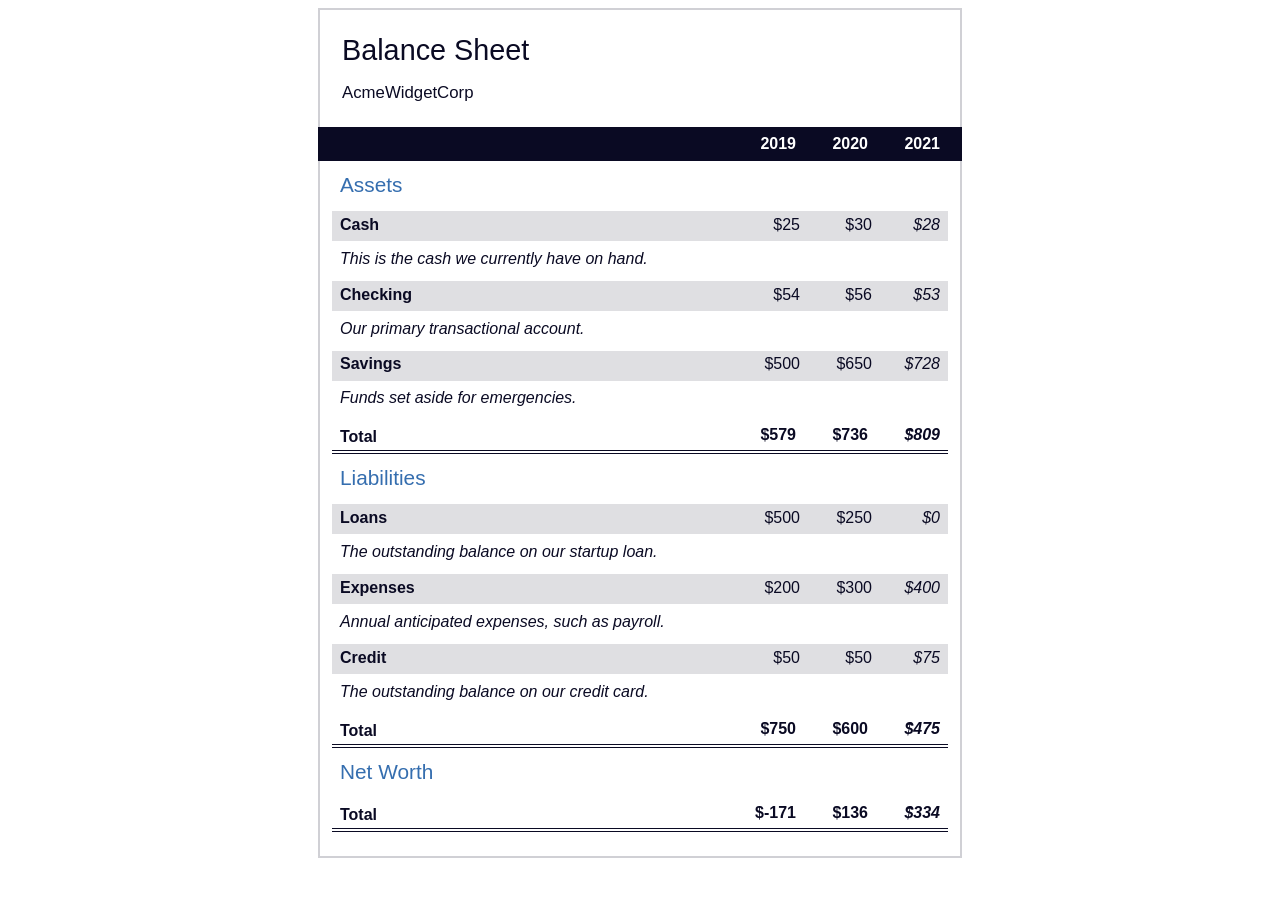
<file: webResponsive/balanceSheet/index.html>
<!DOCTYPE html>
<html lang="en">
  <head>
    <meta charset="UTF-8" />
    <meta name="viewport" content="width=device-width, initial-scale=1.0" />
    <title>Balance Sheet</title>
    <link rel="stylesheet" href="./styles.css" />
  </head>
  <body>
    <main>
      <section>
        <h1>
          <span class="flex">
            <span>AcmeWidgetCorp</span>
            <span>Balance Sheet</span>
          </span>
        </h1>
        <div id="years" aria-hidden="true">
          <span class="year">2019</span>
          <span class="year">2020</span>
          <span class="year">2021</span>
        </div>
        <div class="table-wrap">
          <table>
            <caption>
              Assets
            </caption>
            <thead>
              <tr>
                <td></td>
                <th><span class="sr-only year">2019</span></th>
                <th><span class="sr-only year">2020</span></th>
                <th class="current"><span class="sr-only year">2021</span></th>
              </tr>
            </thead>
            <tbody>
              <tr class="data">
                <th>
                  Cash
                  <span class="description"
                    >This is the cash we currently have on hand.</span
                  >
                </th>
                <td>$25</td>
                <td>$30</td>
                <td class="current">$28</td>
              </tr>
              <tr class="data">
                <th>
                  Checking
                  <span class="description"
                    >Our primary transactional account.</span
                  >
                </th>
                <td>$54</td>
                <td>$56</td>
                <td class="current">$53</td>
              </tr>
              <tr class="data">
                <th>
                  Savings
                  <span class="description"
                    >Funds set aside for emergencies.</span
                  >
                </th>
                <td>$500</td>
                <td>$650</td>
                <td class="current">$728</td>
              </tr>
              <tr class="total">
                <th>Total <span class="sr-only">Assets</span></th>
                <td>$579</td>
                <td>$736</td>
                <td class="current">$809</td>
              </tr>
            </tbody>
          </table>
          <table>
            <caption>
              Liabilities
            </caption>
            <thead>
              <tr>
                <td></td>
                <th><span class="sr-only">2019</span></th>
                <th><span class="sr-only">2020</span></th>
                <th><span class="sr-only">2021</span></th>
              </tr>
            </thead>
            <tbody>
              <tr class="data">
                <th>
                  Loans
                  <span class="description"
                    >The outstanding balance on our startup loan.</span
                  >
                </th>
                <td>$500</td>
                <td>$250</td>
                <td class="current">$0</td>
              </tr>
              <tr class="data">
                <th>
                  Expenses
                  <span class="description"
                    >Annual anticipated expenses, such as payroll.</span
                  >
                </th>
                <td>$200</td>
                <td>$300</td>
                <td class="current">$400</td>
              </tr>
              <tr class="data">
                <th>
                  Credit
                  <span class="description"
                    >The outstanding balance on our credit card.</span
                  >
                </th>
                <td>$50</td>
                <td>$50</td>
                <td class="current">$75</td>
              </tr>
              <tr class="total">
                <th>Total <span class="sr-only">Liabilities</span></th>
                <td>$750</td>
                <td>$600</td>
                <td class="current">$475</td>
              </tr>
            </tbody>
          </table>
          <table>
            <caption>
              Net Worth
            </caption>
            <thead>
              <tr>
                <td></td>
                <th><span class="sr-only">2019</span></th>
                <th><span class="sr-only">2020</span></th>
                <th><span class="sr-only">2021</span></th>
              </tr>
            </thead>
            <tbody>
              <tr class="total">
                <th>Total <span class="sr-only">Net Worth</span></th>
                <td>$-171</td>
                <td>$136</td>
                <td class="current">$334</td>
              </tr>
            </tbody>
          </table>
        </div>
      </section>
    </main>
  </body>
</html>
</file>
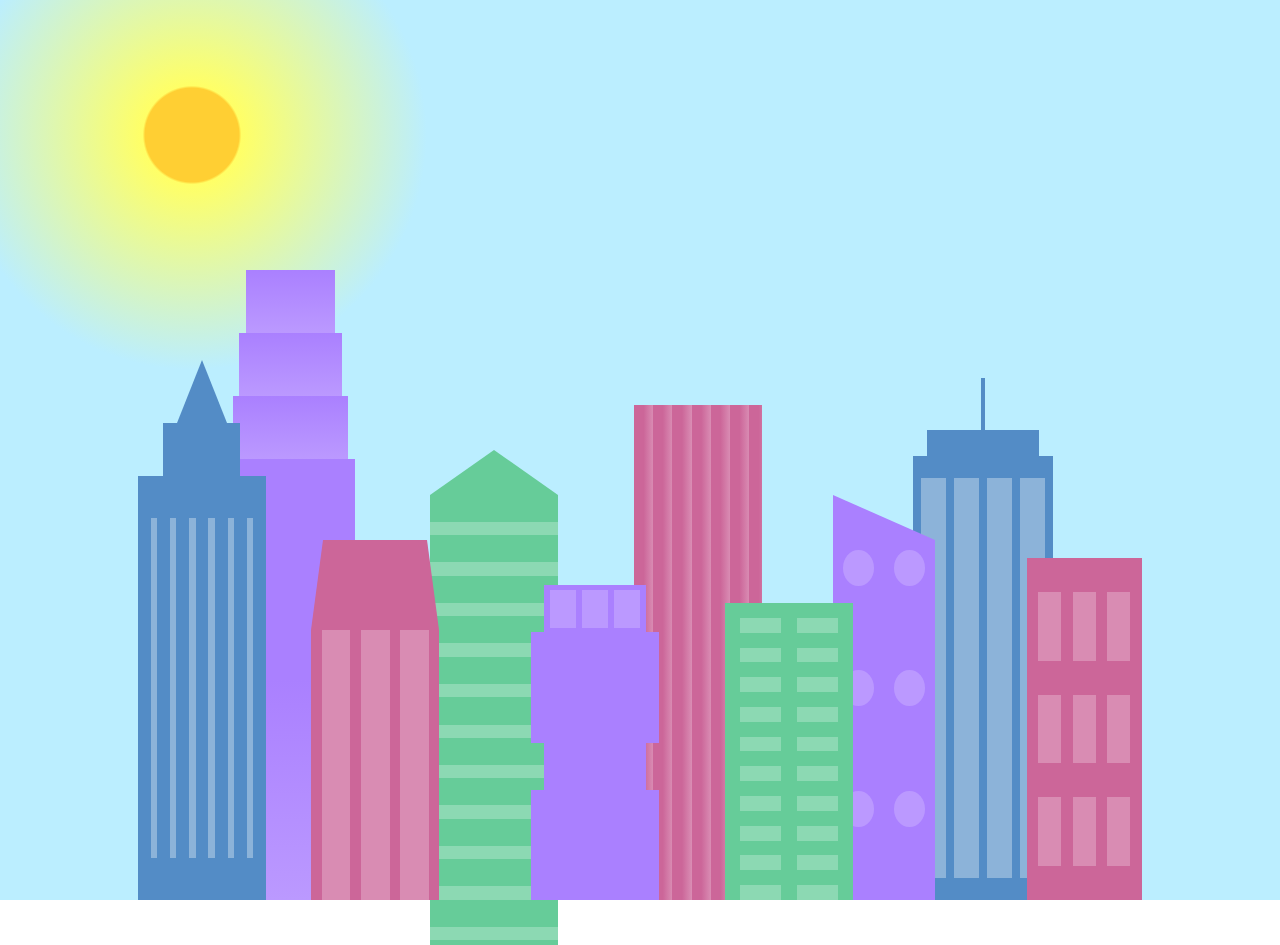
<file: webResponsive/citySkyline/index.html>
<!DOCTYPE html>
<html lang="en">
  <head>
    <meta charset="UTF-8" />
    <title>City Skyline</title>
    <link href="styles.css" rel="stylesheet" />
  </head>

  <body>
    <div class="background-buildings sky">
      <div></div>
      <div></div>
      <div class="bb1 building-wrap">
        <div class="bb1a bb1-window"></div>
        <div class="bb1b bb1-window"></div>
        <div class="bb1c bb1-window"></div>
        <div class="bb1d"></div>
      </div>
      <div class="bb2">
        <div class="bb2a"></div>
        <div class="bb2b"></div>
      </div>
      <div class="bb3"></div>
      <div></div>
      <div class="bb4 building-wrap">
        <div class="bb4a"></div>
        <div class="bb4b"></div>
        <div class="bb4c window-wrap">
          <div class="bb4-window"></div>
          <div class="bb4-window"></div>
          <div class="bb4-window"></div>
          <div class="bb4-window"></div>
        </div>
      </div>
      <div></div>
      <div></div>
    </div>

    <div class="foreground-buildings">
      <div></div>
      <div></div>
      <div class="fb1 building-wrap">
        <div class="fb1a"></div>
        <div class="fb1b"></div>
        <div class="fb1c"></div>
      </div>
      <div class="fb2">
        <div class="fb2a"></div>
        <div class="fb2b window-wrap">
          <div class="fb2-window"></div>
          <div class="fb2-window"></div>
          <div class="fb2-window"></div>
        </div>
      </div>
      <div></div>
      <div class="fb3 building-wrap">
        <div class="fb3a window-wrap">
          <div class="fb3-window"></div>
          <div class="fb3-window"></div>
          <div class="fb3-window"></div>
        </div>
        <div class="fb3b"></div>
        <div class="fb3a"></div>
        <div class="fb3b"></div>
      </div>
      <div class="fb4">
        <div class="fb4a"></div>
        <div class="fb4b">
          <div class="fb4-window"></div>
          <div class="fb4-window"></div>
          <div class="fb4-window"></div>
          <div class="fb4-window"></div>
          <div class="fb4-window"></div>
          <div class="fb4-window"></div>
        </div>
      </div>
      <div class="fb5"></div>
      <div class="fb6"></div>
      <div></div>
      <div></div>
    </div>
  </body>
</html>
</file>
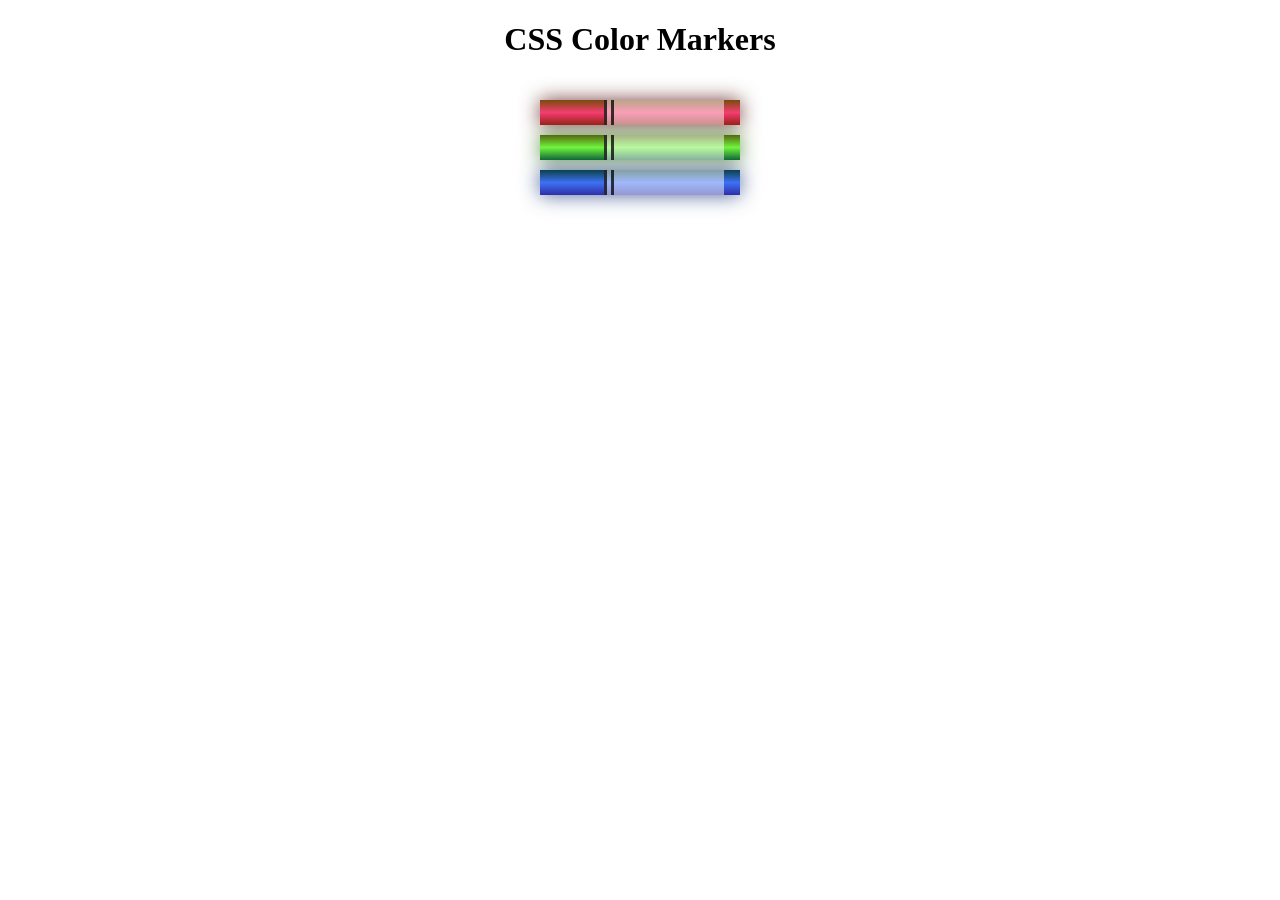
<file: webResponsive/colorMarkers/index.html>
<!DOCTYPE html>
<html lang="en">
  <head>
    <meta charset="utf-8" />
    <meta name="viewport" content="width=device-width, initial-scale=1.0" />
    <title>Colored Markers</title>
    <link rel="stylesheet" href="styles.css" />
  </head>
  <body>
    <h1>CSS Color Markers</h1>
    <div class="container">
      <div class="marker red">
        <div class="cap"></div>
        <div class="sleeve"></div>
      </div>
      <div class="marker green">
        <div class="cap"></div>
        <div class="sleeve"></div>
      </div>
      <div class="marker blue">
        <div class="cap"></div>
        <div class="sleeve"></div>
      </div>
    </div>
  </body>
</html>
</file>
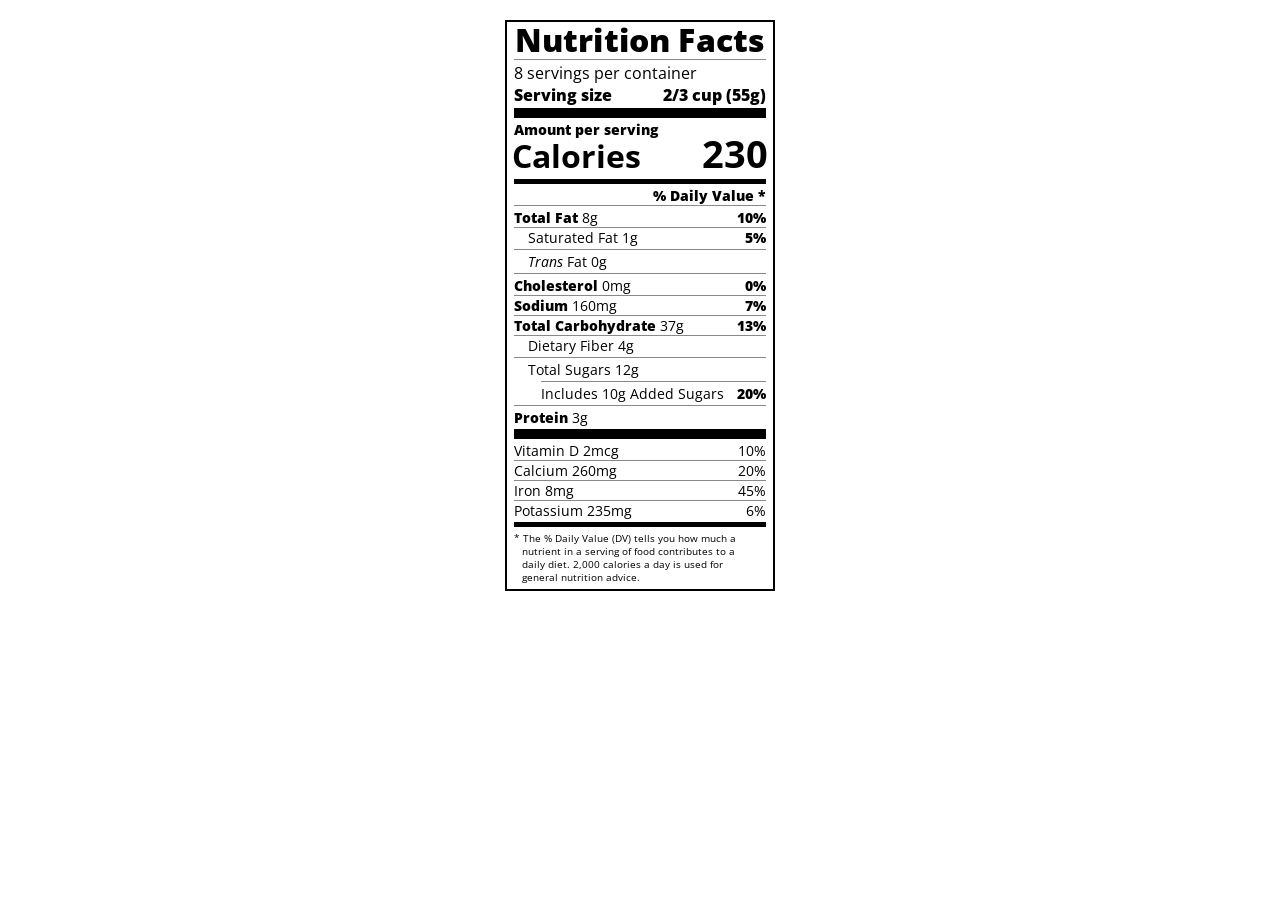
<file: webResponsive/nutritionLabel/index.html>
<!DOCTYPE html>
<html lang="en">
  <head>
    <meta charset="UTF-8" />
    <title>Nutrition Label</title>
    <link
      href="https://fonts.googleapis.com/css?family=Open+Sans:400,700,800"
      rel="stylesheet"
    />
    <link href="./styles.css" rel="stylesheet" />
  </head>
  <body>
    <div class="label">
      <header>
        <h1 class="bold">Nutrition Facts</h1>
        <div class="divider"></div>
        <p>8 servings per container</p>
        <p class="bold">
          Serving size <span class="right">2/3 cup (55g)</span>
        </p>
      </header>
      <div class="divider lg"></div>
      <div class="calories-info">
        <p class="bold sm-text">Amount per serving</p>
        <h1>Calories <span class="right">230</span></h1>
      </div>
      <div class="divider md"></div>
      <div class="daily-value sm-text">
        <p class="right bold no-divider">% Daily Value *</p>
        <div class="divider"></div>
        <p>
          <span class="bold">Total Fat</span> 8g
          <span class="bold right">10%</span>
        </p>
        <p class="indent no-divider">
          Saturated Fat 1g <span class="bold right">5%</span>
        </p>
        <div class="divider"></div>
        <p class="indent no-divider"><i>Trans</i> Fat 0g</p>
        <div class="divider"></div>
        <p>
          <span class="bold">Cholesterol</span> 0mg
          <span class="right bold">0%</span>
        </p>
        <p>
          <span class="bold">Sodium</span> 160mg
          <span class="right bold">7%</span>
        </p>
        <p>
          <span class="bold">Total Carbohydrate</span> 37g
          <span class="right bold">13%</span>
        </p>
        <p class="indent no-divider">Dietary Fiber 4g</p>
        <div class="divider"></div>
        <p class="indent no-divider">Total Sugars 12g</p>
        <div class="divider dbl-indent"></div>
        <p class="dbl-indent no-divider">
          Includes 10g Added Sugars <span class="right bold">20%</span>
        </p>
        <div class="divider"></div>
        <p class="no-divider"><span class="bold">Protein</span> 3g</p>
        <div class="divider lg"></div>
        <p>Vitamin D 2mcg <span class="right">10%</span></p>
        <p>Calcium 260mg <span class="right">20%</span></p>
        <p>Iron 8mg <span class="right">45%</span></p>
        <p class="no-divider">Potassium 235mg <span class="right">6%</span></p>
      </div>
      <div class="divider md"></div>
      <p class="note">
        * The % Daily Value (DV) tells you how much a nutrient in a serving of
        food contributes to a daily diet. 2,000 calories a day is used for
        general nutrition advice.
      </p>
    </div>
  </body>
</html>
</file>
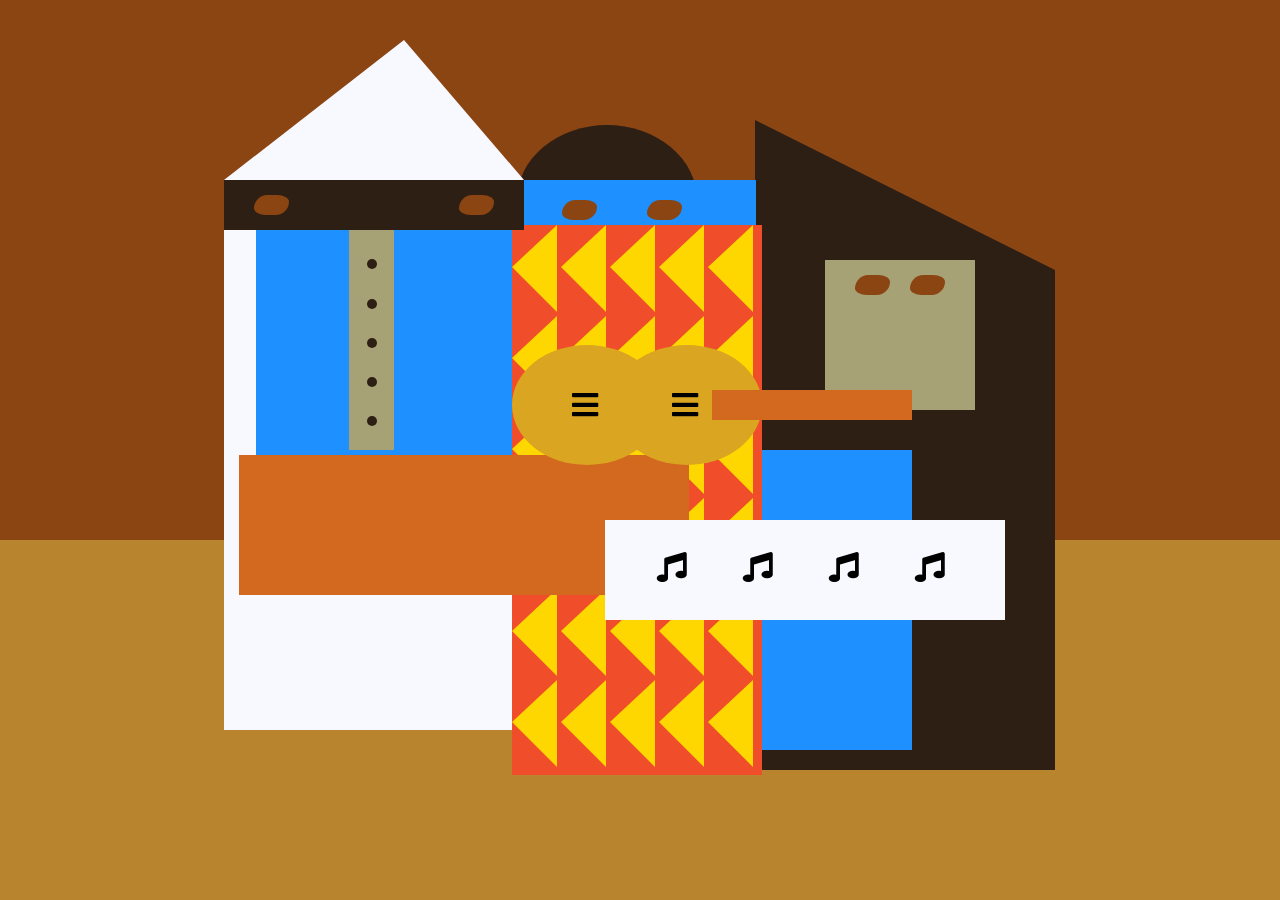
<file: webResponsive/picassoPaonting/index.html>
<!DOCTYPE html>
<html lang="en">
  <head>
    <meta charset="utf-8" />
    <title>Picasso Painting</title>
    <link rel="stylesheet" href="./styles.css" />
    <link
      rel="stylesheet"
      href="https://use.fontawesome.com/releases/v5.8.2/css/all.css"
    />
  </head>
  <body>
    <div id="back-wall"></div>
    <div class="characters">
      <div id="offwhite-character">
        <div id="white-hat"></div>
        <div id="black-mask">
          <div class="eyes left"></div>
          <div class="eyes right"></div>
        </div>
        <div id="gray-instrument">
          <div class="black-dot"></div>
          <div class="black-dot"></div>
          <div class="black-dot"></div>
          <div class="black-dot"></div>
          <div class="black-dot"></div>
        </div>
        <div id="tan-table"></div>
      </div>
      <div id="black-character">
        <div id="black-hat"></div>
        <div id="gray-mask">
          <div class="eyes left"></div>
          <div class="eyes right"></div>
        </div>
        <div id="white-paper">
          <i class="fas fa-music"></i>
          <i class="fas fa-music"></i>
          <i class="fas fa-music"></i>
          <i class="fas fa-music"></i>
        </div>
      </div>
      <div class="blue" id="blue-left"></div>
      <div class="blue" id="blue-right"></div>
      <div id="orange-character">
        <div id="black-round-hat"></div>
        <div id="eyes-div">
          <div class="eyes left"></div>
          <div class="eyes right"></div>
        </div>
        <div id="triangles">
          <div class="triangle"></div>
          <div class="triangle"></div>
          <div class="triangle"></div>
          <div class="triangle"></div>
          <div class="triangle"></div>
          <div class="triangle"></div>
          <div class="triangle"></div>
          <div class="triangle"></div>
          <div class="triangle"></div>
          <div class="triangle"></div>
          <div class="triangle"></div>
          <div class="triangle"></div>
          <div class="triangle"></div>
          <div class="triangle"></div>
          <div class="triangle"></div>
          <div class="triangle"></div>
          <div class="triangle"></div>
          <div class="triangle"></div>
          <div class="triangle"></div>
          <div class="triangle"></div>
          <div class="triangle"></div>
          <div class="triangle"></div>
          <div class="triangle"></div>
          <div class="triangle"></div>
          <div class="triangle"></div>
          <div class="triangle"></div>
          <div class="triangle"></div>
          <div class="triangle"></div>
          <div class="triangle"></div>
          <div class="triangle"></div>
        </div>
        <div id="guitar">
          <div class="guitar" id="guitar-left">
            <i class="fas fa-bars"></i>
          </div>
          <div class="guitar" id="guitar-right">
            <i class="fas fa-bars"></i>
          </div>
          <div id="guitar-neck"></div>
        </div>
      </div>
    </div>
  </body>
</html>
</file>
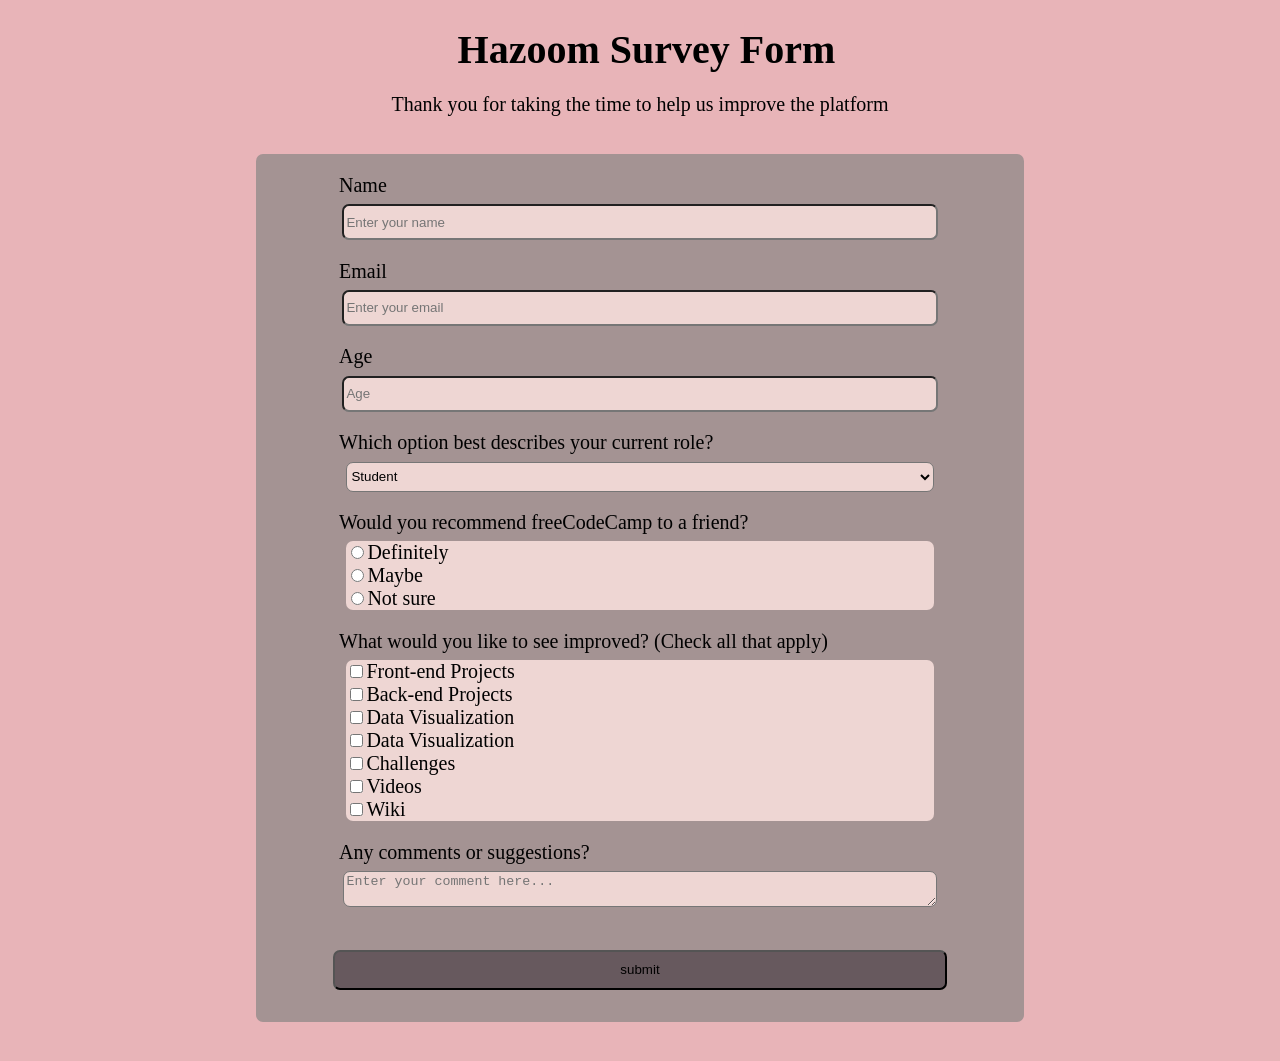
<file: webResponsive/project1SurveyForm/index.html>
<!DOCTYPE html>
<html lang="en">
  <head>
    <title>Survey Form</title>
    <meta charset="utf-8" />
    <meta name="viewport" content="width=device-width, initial-scale=1.0" />
    <link rel="stylesheet" href="styles.css" />
  </head>
  <body>
    <h1 id="title">Hazoom Survey Form</h1>
    <p id="description">
      Thank you for taking the time to help us improve the platform
    </p>
    <form id="survey-form">
      <fieldset class="fieldset">
        <label for="name" id="name-label" class="label">Name</label>
        <input
          class="name-like-input"
          id="name"
          type="text"
          placeholder="Enter your name"
          required
        />
      </fieldset>
      <fieldset class="fieldset">
        <label for="email" id="email-label" class="label">Email</label>
        <input
          class="name-like-input"
          id="email"
          type="email"
          placeholder="Enter your email"
          required
        />
      </fieldset>
      <fieldset class="fieldset">
        <label for="number" id="number-label" class="label">Age</label>
        <input
          class="name-like-input"
          id="number"
          type="number"
          min="10"
          max="99"
          placeholder="Age"
        />
      </fieldset>
      <fieldset class="fieldset">
        <label for="dropdown" class="label"
          >Which option best describes your current role?</label
        >
        <select class="name-like-input" id="dropdown">
          <option value="Student">Student</option>
          <option value="Full time job">Full time job</option>
          <option value="Full time learner">Full time learner</option>
          <option value="Prefer not to say">Prefer not to say</option>
          <option value="Other">Other</option>
        </select>
      </fieldset>
      <fieldset class="fieldset">
        <label for="radio-elements" class="label"
          >Would you recommend freeCodeCamp to a friend?</label
        >
        <div class="name-like-input radio-elements" id="radio">
          <label>
            <input type="radio" name="recommend" value="definitely" />Definitely
          </label>
          <label>
            <input type="radio" name="recommend" value="maybe" />Maybe
          </label>
          <label>
            <input type="radio" name="recommend" value="not-sure" />Not sure
          </label>
        </div>
      </fieldset>
      <fieldset class="fieldset">
        <label for="checkbox-elements" class="label">
          What would you like to see improved? (Check all that apply)</label
        >
        <div class="name-like-input checkbox-elements">
          <label>
            <input
              type="checkbox"
              name="recommend"
              value="definitely"
            />Front-end Projects
          </label>
          <label>
            <input type="checkbox" name="recommend" value="maybe" />Back-end
            Projects
          </label>
          <label>
            <input type="checkbox" name="recommend" value="not-sure" />Data
            Visualization
          </label>
          <label>
            <input type="checkbox" name="recommend" value="not-sure" />Data
            Visualization
          </label>
          <label>
            <input
              type="checkbox"
              name="recommend"
              value="not-sure"
            />Challenges
          </label>
          <label>
            <input type="checkbox" name="recommend" value="not-sure" />Videos
          </label>
          <label>
            <input type="checkbox" name="recommend" value="not-sure" />Wiki
          </label>
        </div>
      </fieldset>
      <fieldset class="fieldset">
        <label for="comment" class="label">Any comments or suggestions?</label>

        <textarea
          id="comment"
          class="name-like-input"
          cols="300"
          rows="10"
          placeholder="Enter your comment here..."
        ></textarea>
      </fieldset>
      <input type="submit" value="submit" id="submit" />
      <div id="empty-div"></div>
    </form>
  </body>
</html>
</file>
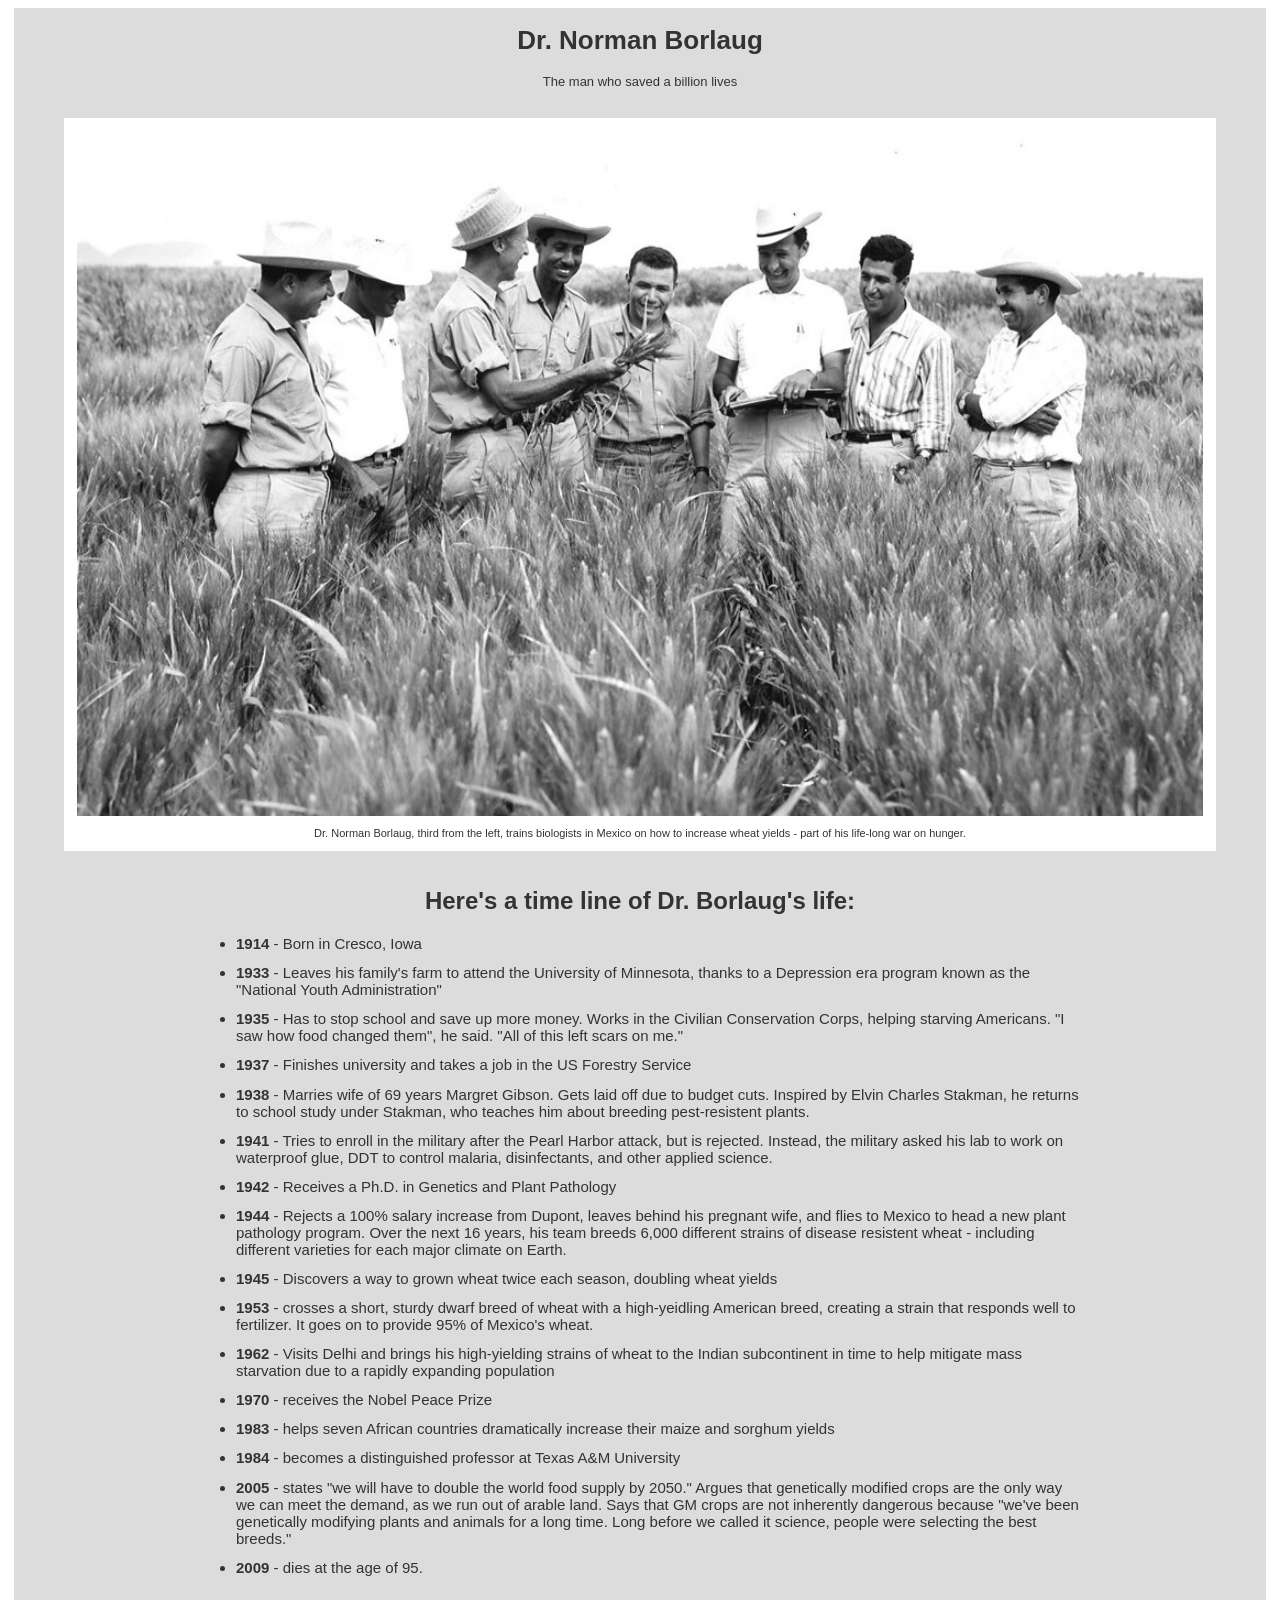
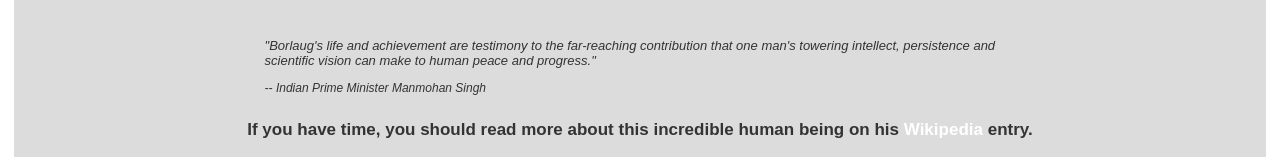
<file: webResponsive/project2TributePage/index.html>
<!DOCTYPE html>
<html lang="en">
  <head>
    <meta charset="UTF-8" />
    <meta http-equiv="X-UA-Compatible" content="IE=edge" />
    <meta name="viewport" content="width=device-width, initial-scale=1.0" />
    <link rel="stylesheet" href="./styles.css" />
    <title>Document</title>
  </head>
  <body>
    <main id="main">
      <header>
        <h1 id="title">Dr. Norman Borlaug</h1>
        <p id="sub-title">The man who saved a billion lives</p>
      </header>
      <figure id="img-div">
        <img src="./img.jpg" alt="Dr. Norman Borlaug" id="image" />
        <figcaption id="img-caption">
          Dr. Norman Borlaug, third from the left, trains biologists in Mexico
          on how to increase wheat yields - part of his life-long war on hunger.
        </figcaption>
      </figure>
      <article id="tribute-info">
        <h2 id="info-header">Here's a time line of Dr. Borlaug's life:</h2>
        <ul class="info-list">
          <li class="info">
            <strong class="">1914</strong> - Born in Cresco, Iowa
          </li>
          <li class="info">
            <strong class="">1933</strong> - Leaves his family's farm to attend
            the University of Minnesota, thanks to a Depression era program
            known as the "National Youth Administration"
          </li>
          <li class="info">
            <strong class="">1935</strong> - Has to stop school and save up more
            money. Works in the Civilian Conservation Corps, helping starving
            Americans. "I saw how food changed them", he said. "All of this left
            scars on me."
          </li>
          <li class="info">
            <strong class="">1937</strong> - Finishes university and takes a job
            in the US Forestry Service
          </li>
          <li class="info">
            <strong class="">1938</strong> - Marries wife of 69 years Margret
            Gibson. Gets laid off due to budget cuts. Inspired by Elvin Charles
            Stakman, he returns to school study under Stakman, who teaches him
            about breeding pest-resistent plants.
          </li>
          <li class="info">
            <strong class="">1941</strong> - Tries to enroll in the military
            after the Pearl Harbor attack, but is rejected. Instead, the
            military asked his lab to work on waterproof glue, DDT to control
            malaria, disinfectants, and other applied science.
          </li>
          <li class="info">
            <strong class="">1942</strong> - Receives a Ph.D. in Genetics and
            Plant Pathology
          </li>
          <li class="info">
            <strong class="">1944</strong> - Rejects a 100% salary increase from
            Dupont, leaves behind his pregnant wife, and flies to Mexico to head
            a new plant pathology program. Over the next 16 years, his team
            breeds 6,000 different strains of disease resistent wheat -
            including different varieties for each major climate on Earth.
          </li>
          <li class="info">
            <strong class="">1945</strong> - Discovers a way to grown wheat
            twice each season, doubling wheat yields
          </li>
          <li class="info">
            <strong class="">1953</strong> - crosses a short, sturdy dwarf breed
            of wheat with a high-yeidling American breed, creating a strain that
            responds well to fertilizer. It goes on to provide 95% of Mexico's
            wheat.
          </li>
          <li class="info">
            <strong class="">1962</strong> - Visits Delhi and brings his
            high-yielding strains of wheat to the Indian subcontinent in time to
            help mitigate mass starvation due to a rapidly expanding population
          </li>
          <li class="info">
            <strong class="">1970</strong> - receives the Nobel Peace Prize
          </li>
          <li class="info">
            <strong class="">1983</strong> - helps seven African countries
            dramatically increase their maize and sorghum yields
          </li>
          <li class="info">
            <strong class="">1984</strong> - becomes a distinguished professor
            at Texas A&amp;M University
          </li>
          <li class="info">
            <strong class="">2005</strong> - states "we will have to double the
            world food supply by 2050." Argues that genetically modified crops
            are the only way we can meet the demand, as we run out of arable
            land. Says that GM crops are not inherently dangerous because "we've
            been genetically modifying plants and animals for a long time. Long
            before we called it science, people were selecting the best breeds."
          </li>
          <li class="info">
            <strong class="">2009</strong> - dies at the age of 95.
          </li>
        </ul>
        <p id="quote">
          "Borlaug's life and achievement are testimony to the far-reaching
          contribution that one man's towering intellect, persistence and
          scientific vision can make to human peace and progress."
        </p>
        <p id="quote-owner">-- Indian Prime Minister Manmohan Singh</p>
        <p id="link">
          <strong>
            If you have time, you should read more about this incredible human
            being on his
            <a
              id="tribute-link"
              href="https://en.wikipedia.org/wiki/Norman_Borlaug"
              target="_blank"
              >Wikipedia</a
            >
            entry.</strong
          >
        </p>
      </article>
    </main>
  </body>
</html>
</file>
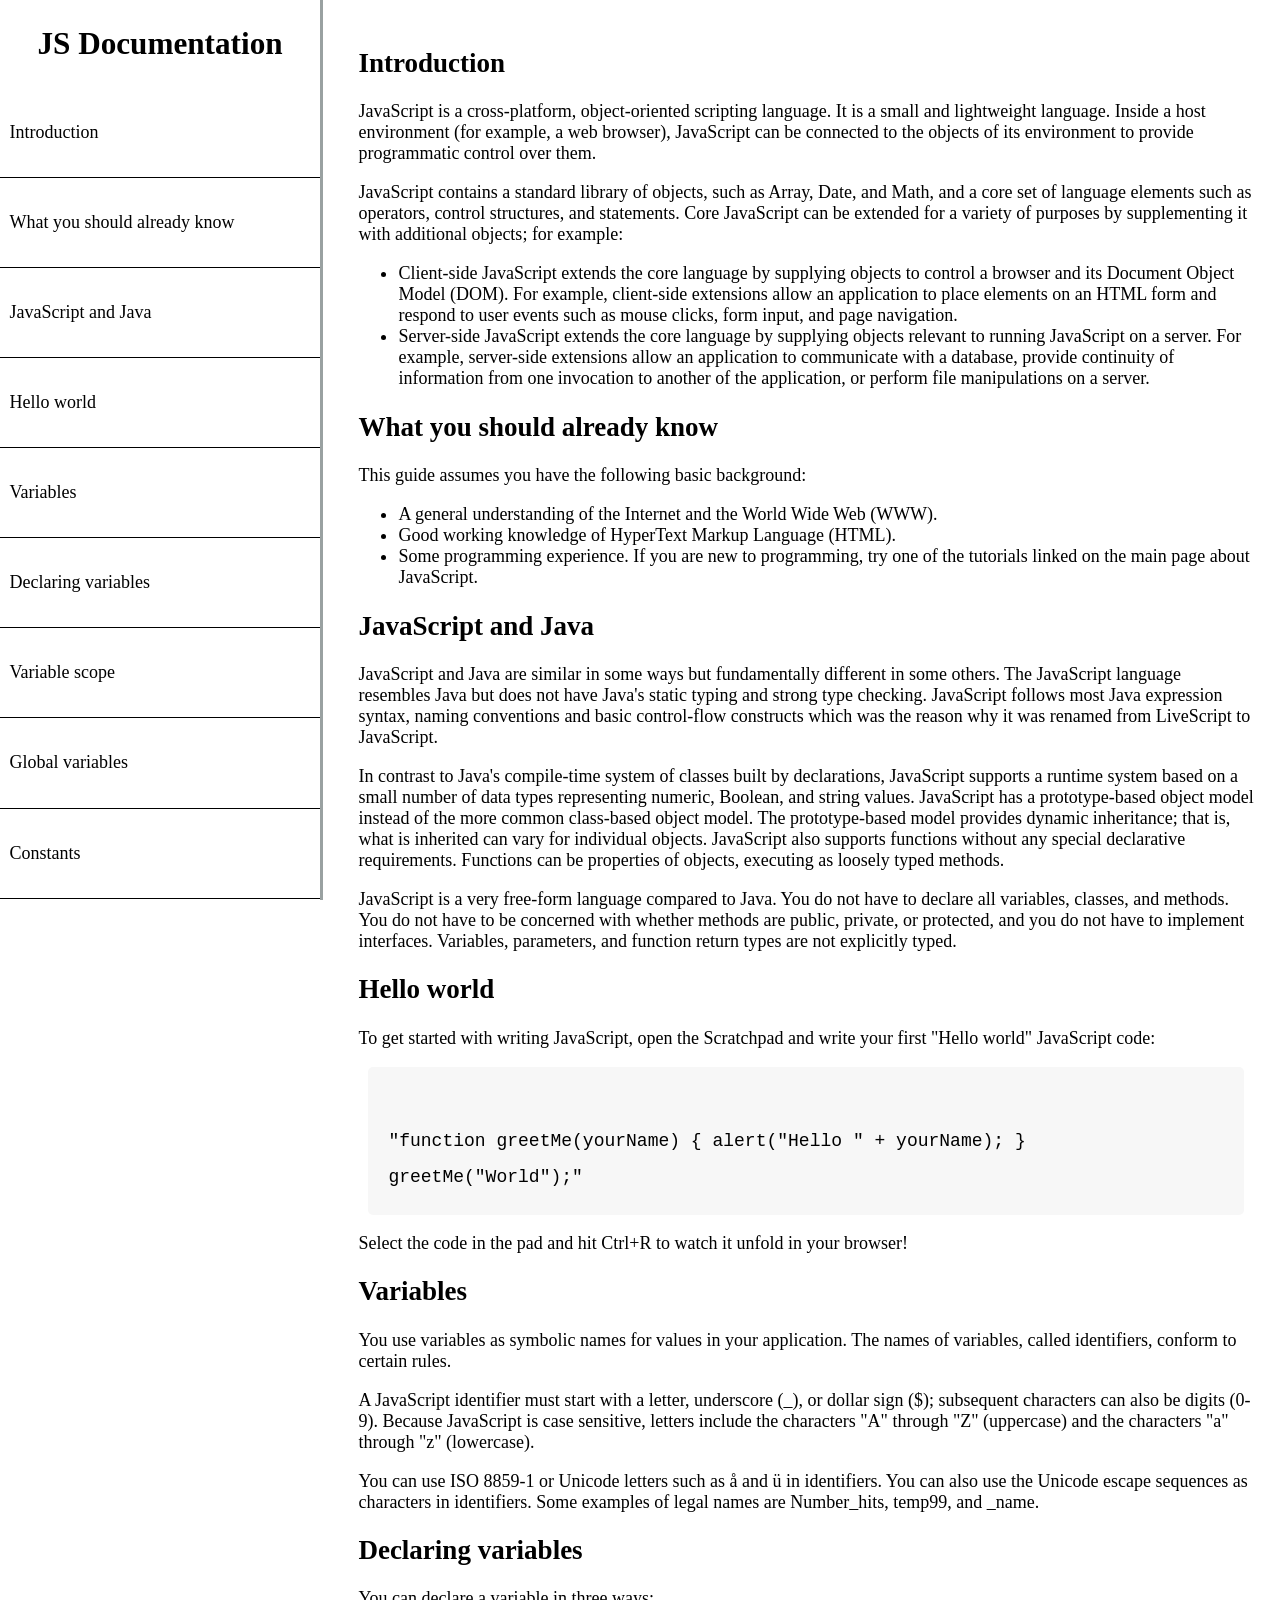
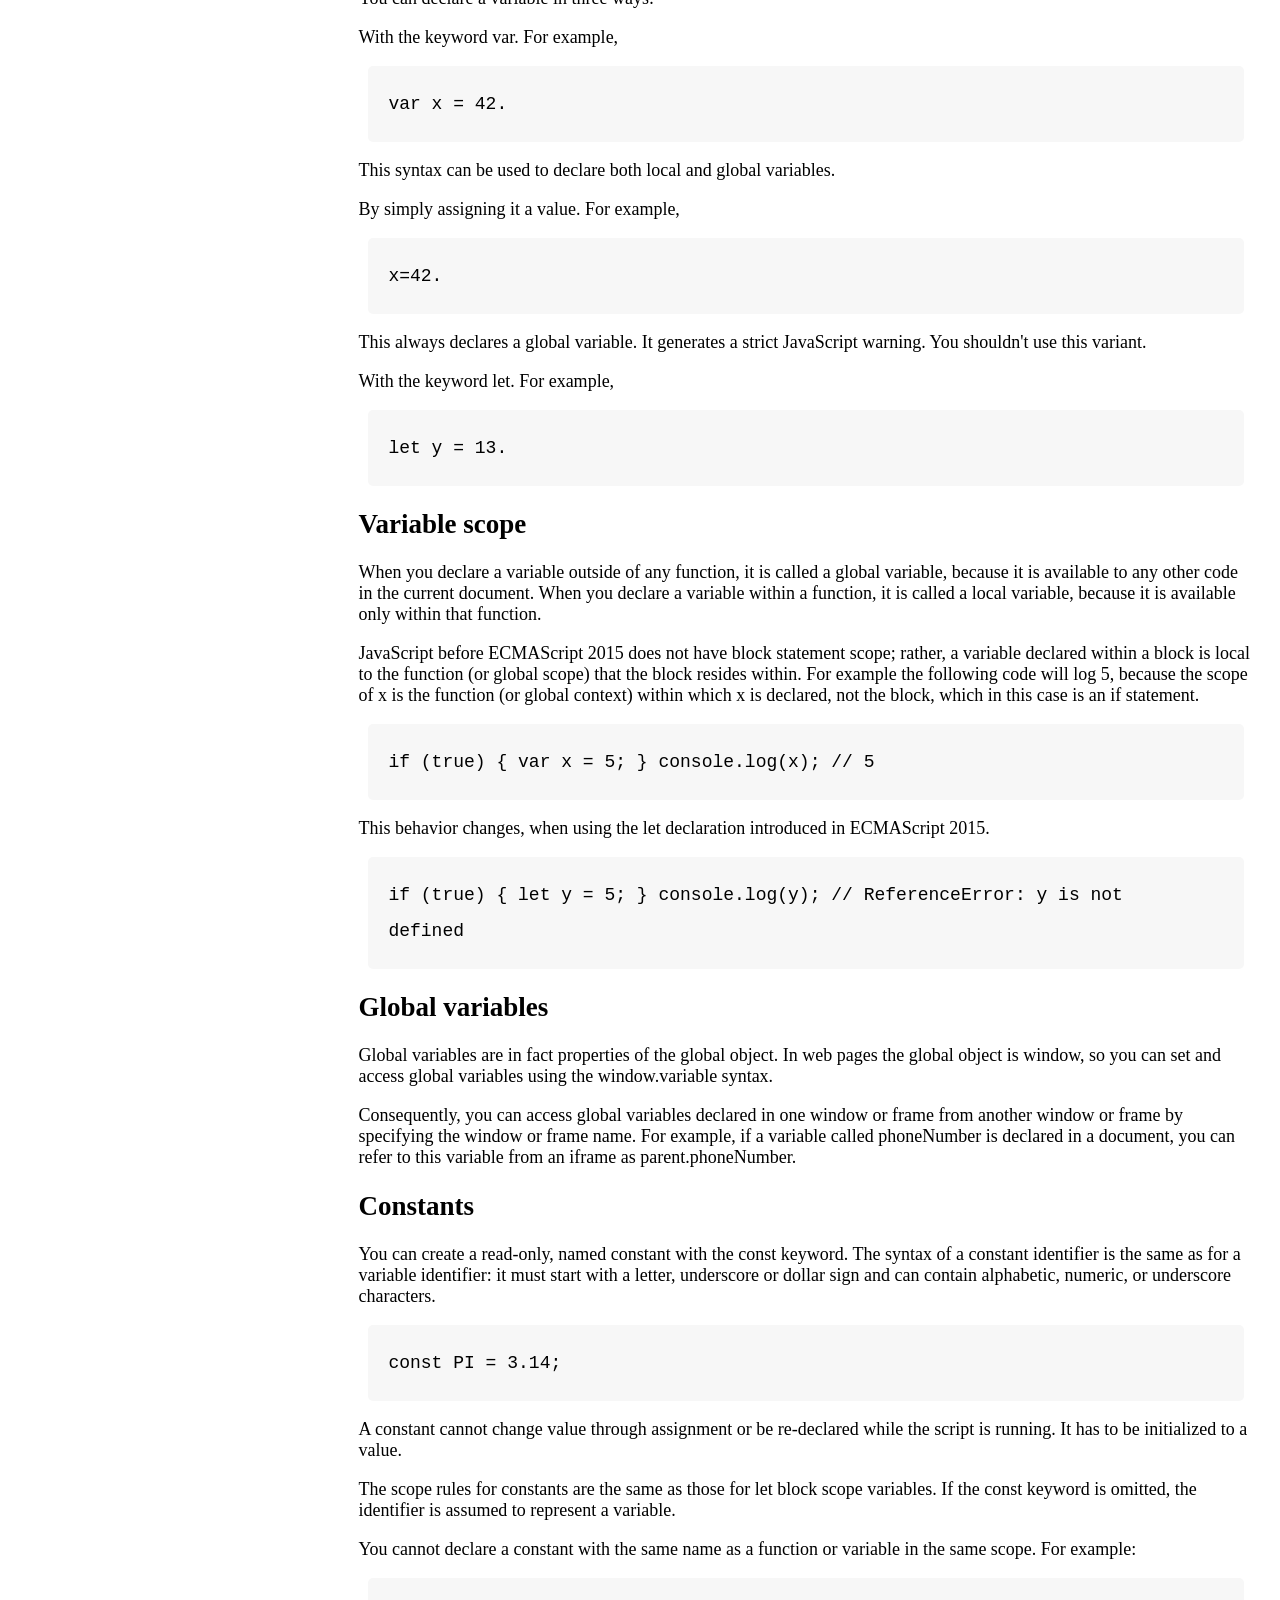
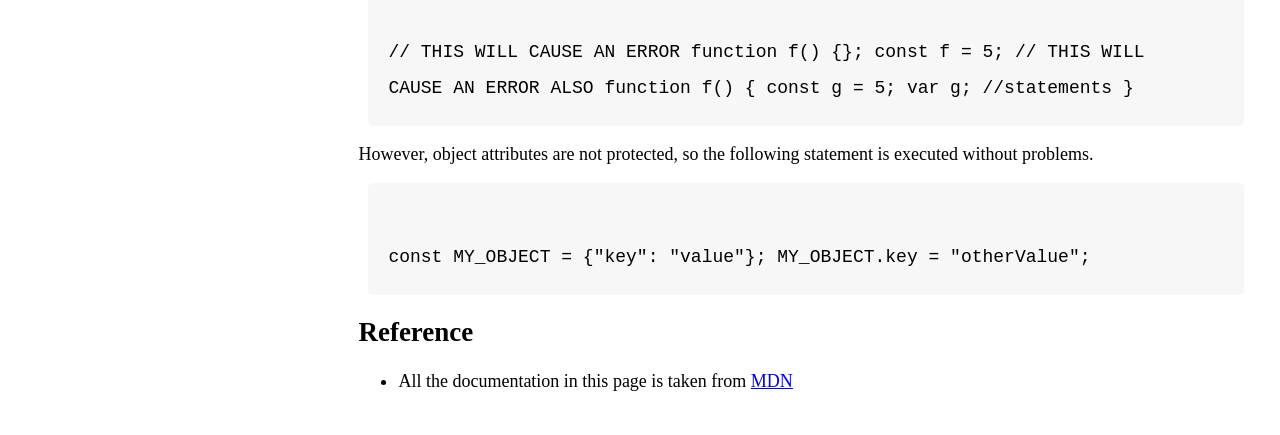
<file: webResponsive/project3TechnicalDocumentationPage/index.html>
<!DOCTYPE html>
<html lang="en">
  <head>
    <meta charset="UTF-8" />
    <meta http-equiv="X-UA-Compatible" content="IE=edge" />
    <meta name="viewport" content="width=device-width, initial-scale=1.0" />
    <title>JS Documentation</title>
    <link rel="stylesheet" href="styles.css" />
  </head>
  <body>
    <main id="main-doc">
      <section class="main-section" id="Introduction">
        <header><h1>Introduction</h1></header>
        <p>
          JavaScript is a cross-platform, object-oriented scripting language. It
          is a small and lightweight language. Inside a host environment (for
          example, a web browser), JavaScript can be connected to the objects of
          its environment to provide programmatic control over them.
        </p>
        <p>
          JavaScript contains a standard library of objects, such as Array,
          Date, and Math, and a core set of language elements such as operators,
          control structures, and statements. Core JavaScript can be extended
          for a variety of purposes by supplementing it with additional objects;
          for example:
        </p>
        <ul>
          <li>
            Client-side JavaScript extends the core language by supplying
            objects to control a browser and its Document Object Model (DOM).
            For example, client-side extensions allow an application to place
            elements on an HTML form and respond to user events such as mouse
            clicks, form input, and page navigation.
          </li>
          <li>
            Server-side JavaScript extends the core language by supplying
            objects relevant to running JavaScript on a server. For example,
            server-side extensions allow an application to communicate with a
            database, provide continuity of information from one invocation to
            another of the application, or perform file manipulations on a
            server.
          </li>
        </ul>
      </section>
      <section class="main-section" id="What_you_should_already_know">
        <header>
          <h1>What you should already know</h1>
        </header>
        <p>This guide assumes you have the following basic background:</p>
        <ul>
          <li>
            A general understanding of the Internet and the World Wide Web
            (WWW).
          </li>
          <li>Good working knowledge of HyperText Markup Language (HTML).</li>
          <li>
            Some programming experience. If you are new to programming, try one
            of the tutorials linked on the main page about JavaScript.
          </li>
        </ul>
      </section>
      <section class="main-section" id="JavaScript_and_Java">
        <header>
          <h1>JavaScript and Java</h1>
        </header>
        <p>
          JavaScript and Java are similar in some ways but fundamentally
          different in some others. The JavaScript language resembles Java but
          does not have Java's static typing and strong type checking.
          JavaScript follows most Java expression syntax, naming conventions and
          basic control-flow constructs which was the reason why it was renamed
          from LiveScript to JavaScript.
        </p>
        <p>
          In contrast to Java's compile-time system of classes built by
          declarations, JavaScript supports a runtime system based on a small
          number of data types representing numeric, Boolean, and string values.
          JavaScript has a prototype-based object model instead of the more
          common class-based object model. The prototype-based model provides
          dynamic inheritance; that is, what is inherited can vary for
          individual objects. JavaScript also supports functions without any
          special declarative requirements. Functions can be properties of
          objects, executing as loosely typed methods.
        </p>
        <p>
          JavaScript is a very free-form language compared to Java. You do not
          have to declare all variables, classes, and methods. You do not have
          to be concerned with whether methods are public, private, or
          protected, and you do not have to implement interfaces. Variables,
          parameters, and function return types are not explicitly typed.
        </p>
      </section>
      <section class="main-section" id="Hello_world">
        <header>
          <h1>Hello world</h1>
        </header>
        <p>
          To get started with writing JavaScript, open the Scratchpad and write
          your first "Hello world" JavaScript code:
        </p>
        <code>
          "function greetMe(yourName) { alert("Hello " + yourName); }
          greetMe("World");"
        </code>
        <p>
          Select the code in the pad and hit Ctrl+R to watch it unfold in your
          browser!
        </p>
      </section>
      <section class="main-section" id="Variables">
        <header>
          <h1>Variables</h1>
        </header>
        <p>
          You use variables as symbolic names for values in your application.
          The names of variables, called identifiers, conform to certain rules.
        </p>
        <p>
          A JavaScript identifier must start with a letter, underscore (_), or
          dollar sign ($); subsequent characters can also be digits (0-9).
          Because JavaScript is case sensitive, letters include the characters
          "A" through "Z" (uppercase) and the characters "a" through "z"
          (lowercase).
        </p>
        <p>
          You can use ISO 8859-1 or Unicode letters such as å and ü in
          identifiers. You can also use the Unicode escape sequences as
          characters in identifiers. Some examples of legal names are
          Number_hits, temp99, and _name.
        </p>
      </section>
      <section class="main-section" id="Declaring_variables">
        <header>
          <h1>Declaring variables</h1>
        </header>
        <p>You can declare a variable in three ways:</p>
        <p>With the keyword var. For example,</p>
        <code>var x = 42.</code>
        <p>
          This syntax can be used to declare both local and global variables.
        </p>
        <p>By simply assigning it a value. For example,</p>
        <code>x=42.</code>
        <p>
          This always declares a global variable. It generates a strict
          JavaScript warning. You shouldn't use this variant.
        </p>
        <p>With the keyword let. For example,</p>
        <code>let y = 13.</code>
      </section>
      <section class="main-section" id="Variable_scope">
        <header>
          <h1>Variable scope</h1>
        </header>
        <p>
          When you declare a variable outside of any function, it is called a
          global variable, because it is available to any other code in the
          current document. When you declare a variable within a function, it is
          called a local variable, because it is available only within that
          function.
        </p>
        <p>
          JavaScript before ECMAScript 2015 does not have block statement scope;
          rather, a variable declared within a block is local to the function
          (or global scope) that the block resides within. For example the
          following code will log 5, because the scope of x is the function (or
          global context) within which x is declared, not the block, which in
          this case is an if statement.
        </p>
        <code>if (true) { var x = 5; } console.log(x); // 5</code>
        <p>
          This behavior changes, when using the let declaration introduced in
          ECMAScript 2015.
        </p>
        <code
          >if (true) { let y = 5; } console.log(y); // ReferenceError: y is not
          defined</code
        >
      </section>
      <section class="main-section" id="Global_variables">
        <header><h1>Global variables</h1></header>
        <p>
          Global variables are in fact properties of the global object. In web
          pages the global object is window, so you can set and access global
          variables using the window.variable syntax.
        </p>
        <p>
          Consequently, you can access global variables declared in one window
          or frame from another window or frame by specifying the window or
          frame name. For example, if a variable called phoneNumber is declared
          in a document, you can refer to this variable from an iframe as
          parent.phoneNumber.
        </p>
      </section>
      <section class="main-section" id="Constants">
        <header><h1>Constants</h1></header>
        <p>
          You can create a read-only, named constant with the const keyword. The
          syntax of a constant identifier is the same as for a variable
          identifier: it must start with a letter, underscore or dollar sign and
          can contain alphabetic, numeric, or underscore characters.
        </p>
        <code>const PI = 3.14;</code>
        <p>
          A constant cannot change value through assignment or be re-declared
          while the script is running. It has to be initialized to a value.
        </p>
        <p>
          The scope rules for constants are the same as those for let block
          scope variables. If the const keyword is omitted, the identifier is
          assumed to represent a variable.
        </p>
        <p>
          You cannot declare a constant with the same name as a function or
          variable in the same scope. For example:
        </p>
        <code>
          // THIS WILL CAUSE AN ERROR function f() {}; const f = 5; // THIS WILL
          CAUSE AN ERROR ALSO function f() { const g = 5; var g; //statements }
        </code>
        <p>
          However, object attributes are not protected, so the following
          statement is executed without problems.
        </p>
        <code>
          const MY_OBJECT = {"key": "value"}; MY_OBJECT.key = "otherValue";
        </code>
      </section>
      <section class="main-section" id="Reference">
        <header><h1>Reference</h1></header>
        <ul>
          <li>
            All the documentation in this page is taken from
            <a
              href="https://developer.mozilla.org/en-US/docs/Web/JavaScript/Guide"
              >MDN</a
            >
          </li>
        </ul>
      </section>
    </main>
    <nav id="navbar">
      <header><h1>JS Documentation</h1></header>
      <ul>
        <li>
          <a class="nav-link" href="#Introduction"> Introduction </a>
        </li>
        <li>
          <a class="nav-link" href="#What_you_should_already_know">
            What you should already know
          </a>
        </li>
        <li>
          <a class="nav-link" href="#JavaScript_and_Java">
            JavaScript and Java
          </a>
        </li>
        <li>
          <a class="nav-link" href="#Hello_world"> Hello world </a>
        </li>
        <li>
          <a class="nav-link" href="#Variables"> Variables </a>
        </li>
        <li>
          <a class="nav-link" href="#Declaring_variables">
            Declaring variables
          </a>
        </li>
        <li>
          <a class="nav-link" href="#Variable_scope"> Variable scope </a>
        </li>
        <li>
          <a class="nav-link" href="#Global_variables"> Global variables </a>
        </li>
        <li>
          <a class="nav-link" href="#Constants"> Constants </a>
        </li>
        <li>
          <a class="nav-link" href="#Reference"> Reference </a>
        </li>
      </ul>
    </nav>
  </body>
</html>
</file>
<file: webResponsive/balanceSheet/styles.css>
span[class~="sr-only"] {
  border: 0 !important;
  clip: rect(1px, 1px, 1px, 1px) !important;
  clip-path: inset(50%) !important;
  -webkit-clip-path: inset(50%) !important;
  height: 1px !important;
  width: 1px !important;
  position: absolute !important;
  overflow: hidden !important;
  white-space: nowrap !important;
  padding: 0 !important;
  margin: -1px !important;
}

html {
  box-sizing: border-box;
}

body {
  font-family: sans-serif;
  color: #0a0a23;
}

h1 {
  max-width: 37.25rem;
  margin: 0 auto;
  padding: 1.5rem 1.25rem;
}

h1 .flex {
  display: flex;
  flex-direction: column-reverse;
  gap: 1rem;
}

h1 .flex span:first-of-type {
  font-size: 0.7em;
}

h1 .flex span:last-of-type {
  font-size: 1.2em;
}

section {
  max-width: 40rem;
  margin: 0 auto;
  border: 2px solid #d0d0d5;
}

#years {
  display: flex;
  justify-content: flex-end;
  position: sticky;
  top: 0;
  background: #0a0a23;
  color: #fff;
  z-index: 999;
  padding: 0.5rem calc(1.25rem + 2px) 0.5rem 0;
  margin: 0 -2px;
}

#years span[class] {
  font-weight: bold;
  width: 4.5rem;
  text-align: right;
}

.table-wrap {
  padding: 0 0.75rem 1.5rem 0.75rem;
}

span {
  font-weight: normal;
}

table {
  border-collapse: collapse;
  border: 0;
  width: 100%;
  position: relative;
  margin-top: 3rem;
}

table caption {
  color: #356eaf;
  font-size: 1.3em;
  font-weight: normal;
  position: absolute;
  top: -2.25rem;
  left: 0.5rem;
}

tbody td {
  width: 100vw;
  min-width: 4rem;
  max-width: 4rem;
}

tbody th {
  width: calc(100% - 12rem);
}

tr[class="total"] {
  border-bottom: 4px double #0a0a23;
  font-weight: bold;
}

tr[class="total"] th {
  text-align: left;
  padding: 0.5rem 0 0.25rem 0.5rem;
}

tr.total td {
  text-align: right;
  padding: 0 0.25rem;
}

tr.total td:nth-of-type(3) {
  padding-right: 0.5rem;
}

tr.total:hover {
  background-color: #99c9ff;
}

td.current {
  font-style: italic;
}

tr.data {
  background-image: linear-gradient(
    to bottom,
    #dfdfe2 1.845rem,
    white 1.845rem
  );
}

tr.data th {
  text-align: left;
  padding-top: 0.3rem;
  padding-left: 0.5rem;
}

tr.data th .description {
  display: block;
  font-style: italic;
  font-weight: normal;
  padding: 1rem 0 0.75rem;
  margin-right: -13.5rem;
}
tr.data td {
  text-align: right;
  vertical-align: top;
  padding: 0.3rem 0 0.25rem 0;
}
tr.data td:last-of-type {
  padding-right: 0.5rem;
}
</file>
<file: webResponsive/citySkyline/styles.css>
:root {
  --building-color1: #aa80ff;
  --building-color2: #66cc99;
  --building-color3: #cc6699;
  --building-color4: #538cc6;
  --window-color1: #bb99ff;
  --window-color2: #8cd9b3;
  --window-color3: #d98cb3;
  --window-color4: #8cb3d9;
}

* {
  box-sizing: border-box;
}

body {
  height: 100vh;
  margin: 0;
  overflow: hidden;
}

.background-buildings,
.foreground-buildings {
  width: 100%;
  height: 100%;
  display: flex;
  align-items: flex-end;
  justify-content: space-evenly;
  position: absolute;
  top: 0;
}

.building-wrap {
  display: flex;
  flex-direction: column;
  align-items: center;
}

.window-wrap {
  display: flex;
  align-items: center;
  justify-content: space-evenly;
}

.sky {
  background: radial-gradient(
    closest-corner circle at 15% 15%,
    #ffcf33,
    #ffcf33 20%,
    #ffff66 21%,
    #bbeeff 100%
  );
}

/* BACKGROUND BUILDINGS - "bb" stands for "background building" */
.bb1 {
  width: 10%;
  height: 70%;
}

.bb1a {
  width: 70%;
}

.bb1b {
  width: 80%;
}

.bb1c {
  width: 90%;
}

.bb1d {
  width: 100%;
  height: 70%;
  background: linear-gradient(var(--building-color1) 50%, var(--window-color1));
}

.bb1-window {
  height: 10%;
  background: linear-gradient(var(--building-color1), var(--window-color1));
}

.bb2 {
  width: 10%;
  height: 50%;
}

.bb2a {
  border-bottom: 5vh solid var(--building-color2);
  border-left: 5vw solid transparent;
  border-right: 5vw solid transparent;
}

.bb2b {
  width: 100%;
  height: 100%;
  background: repeating-linear-gradient(
    var(--building-color2),
    var(--building-color2) 6%,
    var(--window-color2) 6%,
    var(--window-color2) 9%
  );
}

.bb3 {
  width: 10%;
  height: 55%;
  background: repeating-linear-gradient(
    90deg,
    var(--building-color3),
    var(--building-color3),
    var(--window-color3) 15%
  );
}

.bb4 {
  width: 11%;
  height: 58%;
}

.bb4a {
  width: 3%;
  height: 10%;
  background-color: var(--building-color4);
}

.bb4b {
  width: 80%;
  height: 5%;
  background-color: var(--building-color4);
}

.bb4c {
  width: 100%;
  height: 85%;
  background-color: var(--building-color4);
}

.bb4-window {
  width: 18%;
  height: 90%;
  background-color: var(--window-color4);
}

/* FOREGROUND BUILDINGS - "fb" stands for "foreground building" */
.fb1 {
  width: 10%;
  height: 60%;
}

.fb1a {
  border-bottom: 7vh solid var(--building-color4);
  border-left: 2vw solid transparent;
  border-right: 2vw solid transparent;
}

.fb1b {
  width: 60%;
  height: 10%;
  background-color: var(--building-color4);
}

.fb1c {
  width: 100%;
  height: 80%;
  background: repeating-linear-gradient(
      90deg,
      var(--building-color4),
      var(--building-color4) 10%,
      transparent 10%,
      transparent 15%
    ),
    repeating-linear-gradient(
      var(--building-color4),
      var(--building-color4) 10%,
      var(--window-color4) 10%,
      var(--window-color4) 90%
    );
}

.fb2 {
  width: 10%;
  height: 40%;
}

.fb2a {
  width: 100%;
  border-bottom: 10vh solid var(--building-color3);
  border-left: 1vw solid transparent;
  border-right: 1vw solid transparent;
}

.fb2b {
  width: 100%;
  height: 75%;
  background-color: var(--building-color3);
}

.fb2-window {
  width: 22%;
  height: 100%;
  background-color: var(--window-color3);
}

.fb3 {
  width: 10%;
  height: 35%;
}

.fb3a {
  width: 80%;
  height: 15%;
  background-color: var(--building-color1);
}

.fb3b {
  width: 100%;
  height: 35%;
  background-color: var(--building-color1);
}

.fb3-window {
  width: 25%;
  height: 80%;
  background-color: var(--window-color1);
}

.fb4 {
  width: 8%;
  height: 45%;
  position: relative;
  left: 10%;
}

.fb4a {
  border-top: 5vh solid transparent;
  border-left: 8vw solid var(--building-color1);
}

.fb4b {
  width: 100%;
  height: 89%;
  background-color: var(--building-color1);
  display: flex;
  flex-wrap: wrap;
}

.fb4-window {
  width: 30%;
  height: 10%;
  border-radius: 50%;
  background-color: var(--window-color1);
  margin: 10%;
}

.fb5 {
  width: 10%;
  height: 33%;
  position: relative;
  right: 10%;
  background: repeating-linear-gradient(
      var(--building-color2),
      var(--building-color2) 5%,
      transparent 5%,
      transparent 10%
    ),
    repeating-linear-gradient(
      90deg,
      var(--building-color2),
      var(--building-color2) 12%,
      var(--window-color2) 12%,
      var(--window-color2) 44%
    );
}

.fb6 {
  width: 9%;
  height: 38%;
  background: repeating-linear-gradient(
      90deg,
      var(--building-color3),
      var(--building-color3) 10%,
      transparent 10%,
      transparent 30%
    ),
    repeating-linear-gradient(
      var(--building-color3),
      var(--building-color3) 10%,
      var(--window-color3) 10%,
      var(--window-color3) 30%
    );
}

@media (max-width: 1000px) {
  :root {
    --building-color1: #000;
    --building-color2: #000;
    --building-color3: #000;
    --building-color4: #000;
    --window-color1: #777;
    --window-color2: #777;
    --window-color3: #777;
    --window-color4: #777;
  }
  .sky {
    background: radial-gradient(
      closest-corner circle at 15% 15%,
      #ccc,
      #ccc 20%,
      #445 21%,
      #223 100%
    );
  }
}
</file>
<file: webResponsive/colorMarkers/styles.css>
h1 {
  text-align: center;
}

.container {
  background-color: rgb(255, 255, 255);
  padding: 10px 0;
}

.marker {
  width: 200px;
  height: 25px;
  margin: 10px auto;
}

.cap {
  width: 60px;
  height: 25px;
}

.sleeve {
  width: 110px;
  height: 25px;
  background-color: rgba(255, 255, 255, 0.5);
  border-left: 10px double rgba(0, 0, 0, 0.75);
}

.cap,
.sleeve {
  display: inline-block;
}

.red {
  background: linear-gradient(
    rgb(122, 74, 14),
    rgb(245, 62, 113),
    rgb(162, 27, 27)
  );
  box-shadow: 0 0 20px 0 rgba(83, 14, 14, 0.8);
}

.green {
  background: linear-gradient(#55680d, #71f53e, #116c31);
  box-shadow: 0 0 20px 0 #3b7e20cc;
}

.blue {
  background: linear-gradient(
    hsl(186, 76%, 16%),
    hsl(223, 90%, 60%),
    hsl(240, 56%, 42%)
  );
  box-shadow: 0 0 20px 0 hsla(223, 59%, 31%, 0.8);
}
</file>
<file: webResponsive/nutritionLabel/styles.css>
* {
  box-sizing: border-box;
}

html {
  font-size: 16px;
}

body {
  font-family: "Open Sans", sans-serif;
}

.label {
  border: 2px solid black;
  width: 270px;
  margin: 20px auto;
  padding: 0 7px;
}

header h1 {
  text-align: center;
  margin: -4px 0;
  letter-spacing: 0.15px;
}

p {
  margin: 0;
}

.divider {
  border-bottom: 1px solid #888989;
  margin: 2px 0;
  clear: right;
}

.bold {
  font-weight: 800;
}

.right {
  float: right;
}

.lg {
  height: 10px;
}

.lg,
.md {
  background-color: black;
  border: 0;
}

.md {
  height: 5px;
}

.sm-text {
  font-size: 0.85rem;
}

.calories-info h1 {
  margin: -5px -2px;
  overflow: visible;
}

.calories-info span {
  font-size: 1.2em;
  margin-top: -7px;
}

.indent {
  margin-left: 1em;
}

.dbl-indent {
  margin-left: 2em;
}

.daily-value p:not(.no-divider) {
  border-bottom: 1px solid #888989;
}

.note {
  font-size: 0.6rem;
  margin: 5px 0;
  padding: 0 8px;
  text-indent: -8px;
}
</file>
<file: webResponsive/picassoPaonting/styles.css>
body {
  background-color: rgb(184, 132, 46);
}

#back-wall {
  background-color: #8b4513;
  width: 100%;
  height: 60%;
  position: absolute;
  top: 0;
  left: 0;
  z-index: -1;
}

#offwhite-character {
  width: 300px;
  height: 550px;
  background-color: GhostWhite;
  position: absolute;
  top: 20%;
  left: 17.5%;
}

#white-hat {
  width: 0;
  height: 0;
  border-style: solid;
  border-width: 0 120px 140px 180px;
  border-top-color: transparent;
  border-right-color: transparent;
  border-bottom-color: GhostWhite;
  border-left-color: transparent;
  position: absolute;
  top: -140px;
  left: 0;
}

#black-mask {
  width: 100%;
  height: 50px;
  background-color: rgb(45, 31, 19);
  position: absolute;
  top: 0;
  left: 0;
  z-index: 1;
}

#gray-instrument {
  width: 15%;
  height: 40%;
  background-color: rgb(167, 162, 117);
  position: absolute;
  top: 50px;
  left: 125px;
  z-index: 1;
}

.black-dot {
  width: 10px;
  height: 10px;
  background-color: rgb(45, 31, 19);
  border-radius: 50%;
  display: block;
  margin: auto;
  margin-top: 65%;
}

#tan-table {
  width: 450px;
  height: 140px;
  background-color: #d2691e;
  position: absolute;
  top: 275px;
  left: 15px;
  z-index: 1;
}

#black-character {
  width: 300px;
  height: 500px;
  background-color: rgb(45, 31, 19);
  position: absolute;
  top: 30%;
  left: 59%;
}

#black-hat {
  width: 0;
  height: 0;
  border-style: solid;
  border-width: 150px 0 0 300px;
  border-top-color: transparent;
  border-right-color: transparent;
  border-bottom-color: transparent;
  border-left-color: rgb(45, 31, 19);
  position: absolute;
  top: -150px;
  left: 0;
}

#gray-mask {
  width: 150px;
  height: 150px;
  background-color: rgb(167, 162, 117);
  position: absolute;
  top: -10px;
  left: 70px;
}

#white-paper {
  width: 400px;
  height: 100px;
  background-color: GhostWhite;
  position: absolute;
  top: 250px;
  left: -150px;
  z-index: 1;
}

.fa-music {
  display: inline-block;
  margin-top: 8%;
  margin-left: 13%;
}

.blue {
  background-color: #1e90ff;
}

#blue-left {
  width: 500px;
  height: 300px;
  position: absolute;
  top: 20%;
  left: 20%;
}

#blue-right {
  width: 400px;
  height: 300px;
  position: absolute;
  top: 50%;
  left: 40%;
}

#orange-character {
  width: 250px;
  height: 550px;
  background-color: rgb(240, 78, 42);
  position: absolute;
  top: 25%;
  left: 40%;
}

#black-round-hat {
  width: 180px;
  height: 150px;
  background-color: rgb(45, 31, 19);
  border-radius: 50%;
  position: absolute;
  top: -100px;
  left: 5px;
  z-index: -1;
}

#eyes-div {
  width: 180px;
  height: 50px;
  position: absolute;
  top: -40px;
  left: 20px;
  z-index: 3;
}

#triangles {
  width: 250px;
  height: 550px;
}

.triangle {
  width: 0;
  height: 0;
  border-style: solid;
  border-width: 42px 45px 45px 0;
  border-top-color: transparent;
  border-right-color: Gold; /* yellow */
  border-bottom-color: transparent;
  border-left-color: transparent;
  display: inline-block;
}

#guitar {
  width: 100%;
  height: 100px;
  position: absolute;
  top: 120px;
  left: 0px;
  z-index: 3;
}

.guitar {
  width: 150px;
  height: 120px;
  background-color: Goldenrod;
  border-radius: 50%;
}

#guitar-left {
  position: absolute;
  left: 0px;
}

#guitar-right {
  position: absolute;
  left: 100px;
}

.fa-bars {
  display: block;
  margin-top: 30%;
  margin-left: 40%;
}

#guitar-neck {
  width: 200px;
  height: 30px;
  background-color: #d2691e;
  position: absolute;
  top: 45px;
  left: 200px;
  z-index: 3;
}

.eyes {
  width: 35px;
  height: 20px;
  background-color: #8b4513;
  border-radius: 20px 50%;
}

.right {
  position: absolute;
  top: 15px;
  right: 30px;
}

.left {
  position: absolute;
  top: 15px;
  left: 30px;
}

.fas {
  font-size: 30px;
}
</file>
<file: webResponsive/project1SurveyForm/styles.css>
:root {
  --color-one: #e8b4b8;
  --color-two: #eed6d3;
  --color-three: #a49393;
  --color-four: #67595e;
}
body {
  background-color: var(--color-one);
  margin: 0;
  box-sizing: border-box;
  font-size: 20px;
}
#title {
  margin: 2% auto auto 1%;
  text-align: center;
}

#description {
  text-align: center;
  font-size: 20px;
}

#survey-form {
  width: 60%;
  margin: 3% auto;
  background-color: var(--color-three);
  border-radius: 7px;
  padding: 1% 0;
}
.fieldset {
  border: none;
}
.label {
  margin-left: 9%;
  margin-bottom: 1%;
}
.name-like-input {
  height: 30px;
  display: block;
  margin: 0 auto;
  width: 80%;
  background-color: var(--color-two);
  border-radius: 7px;
}
#submit {
  display: block;
  width: 80%;
  height: 40px;
  margin: 30px auto 10px auto;
  background-color: var(--color-four);
  border-radius: 7px;
}
#empty-div {
  height: 10px;
}
#comment {
  resize: vertical;
  background-color: var(--color-two);
  border-radius: 7px;
}
.checkbox-elements,
.radio-elements {
  height: auto;
}
label {
  display: block;
}
</file>
<file: webResponsive/project2TributePage/styles.css>
body {
  font-family: "Open Sans", sans-serif;
  font-size: 16px;
  color: #333;
  background-color: #ffffff;
}
#main {
  display: flex;
  flex-direction: column;
  align-items: center;
  justify-content: center;
  background-color: #dcdcdc;
  width: 99%;
  height: 98%;
  margin: auto;
}
header {
  width: 100%;
  text-align: center;
  font-size: 13px;
}
#img-div {
  width: 90%;
  padding: 0;
  background-color: #ffffff;
  padding: 1% 1%;
}
#image {
  width: 100%;
  height: auto;
  max-width: 100%;
  display: block;
}
#img-caption {
  text-align: center;
  font-size: 11px;
  margin-top: 1%;
}
#tribute-info {
  width: 100%;
}
#info-header {
  text-align: center;
}
.info {
  margin-left: 15%;
  margin-top: 1%;
  font-size: 15px;
  text-align: left;
  width: 70%;
}
#quote {
  margin-top: 5%;
  margin-left: 20%;
  font-size: 13px;
  font-style: italic;
  text-align: left;
  width: 60%;
}
#quote-owner {
  margin-left: 20%;
  font-size: 12px;
  font-style: italic;
  text-align: left;
}
#link {
  margin-top: 2%;
  font-size: 17px;
  text-align: center;
}
#tribute-link {
  /* remove underline */
  text-decoration: none;
  color: white;
}
#tribute-link:hover {
  color: red;
}
</file>
<file: webResponsive/project3TechnicalDocumentationPage/styles.css>
body {
  box-sizing: border-box;
  font-size: 18px;
  margin: 0;
  padding: 0;
  display: flex;
  flex-direction: row-reverse;
  justify-content: space-between;
}
#main-doc {
  width: 70%;
  height: 100%;
  padding: 2%;
}
code {
  display: block;
  text-align: left;
  white-space: pre-line;
  position: relative;
  word-break: normal;
  word-wrap: normal;
  line-height: 2;
  background-color: #f7f7f7;
  padding: 20px;
  margin: 10px;
  border-radius: 5px;
}
#navbar {
  position: fixed;
  top: 0px;
  left: 0px;
  width: 25%;
  height: 100%;
  border-right: solid;
  border-color: rgba(0, 22, 22, 0.4);
  overflow-y: scroll;
  overflow-x: hidden;
  margin: 0;
  padding: 0;
}
#navbar header {
  width: 100%;
  background-color: white;
  position: sticky;
  top: 0px;
  color: black;
  text-align: center;
  font-size: 1.3rem;
}
#navbar ul {
  display: flex;
  flex-direction: column;
  justify-content: space-between;
  height: 100%;
  margin: 0;
  padding: 0;
  margin-bottom: 5%;
}
#navbar li {
  height: 100%;
  list-style-type: none;
  border-bottom: 1px solid black;
  padding-left: 3%;
  display: flex;
  align-items: center;
}
#navbar ul :last-child {
  border-bottom: none;
}
#navbar .nav-link {
  text-decoration: none;
  color: black;
}

/*add media query if width less than 820px */
@media (max-width: 820px) {
  body {
    display: flex;
    flex-direction: column-reverse;
    justify-content: space-between;
  }
  #main-doc {
    width: 100%;
  }
  #navbar {
    width: 100%;
    position: relative;
    overflow: hidden;
    border-right: none;
  }
  #navbar ul {
    margin-bottom: 0;
  }
  #navbar li {
    margin-bottom: 10px;
  }
  #navbar li:last-child {
    margin-bottom: 0;
  }
}
</file>
